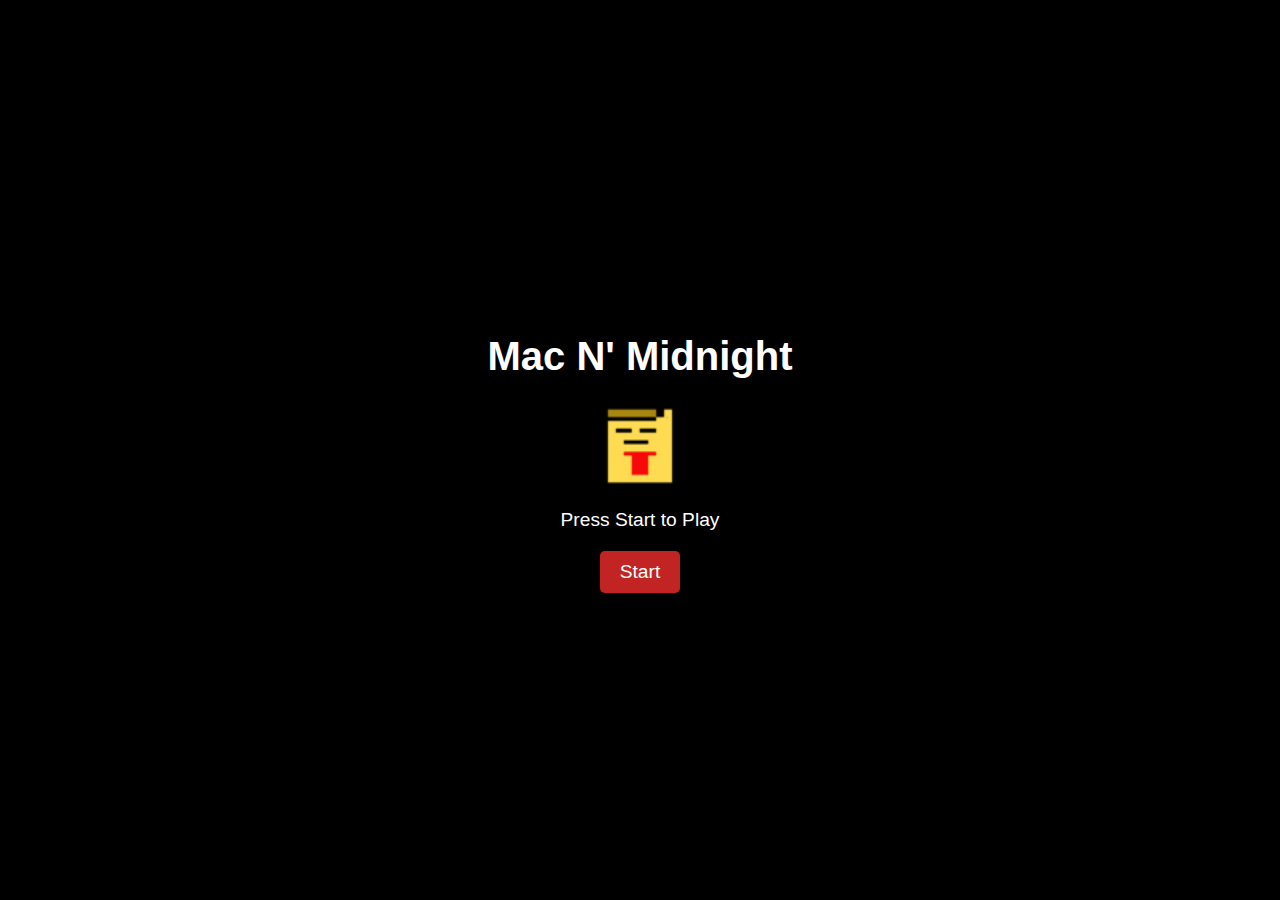
<file: index.html>
<!DOCTYPE html>
<html lang="en">
<head>
    <meta charset="UTF-8">
    <meta name="viewport" content="width=device-width, initial-scale=1.0">
    <title>Mac N' Midnight</title>
    <link rel="stylesheet" href="titlescreen.css"/>
    <link href="MacNMidnight/tscreen1.gif">
</head>
<body>
    <div class="titlescreen">
        <h1>Mac N' Midnight</h1>
        <img src="tscreen1.gif">
        <p>Press Start to Play</p>
        <a href="game.html">Start</a>
    </div>
</body>
</html>
</file>
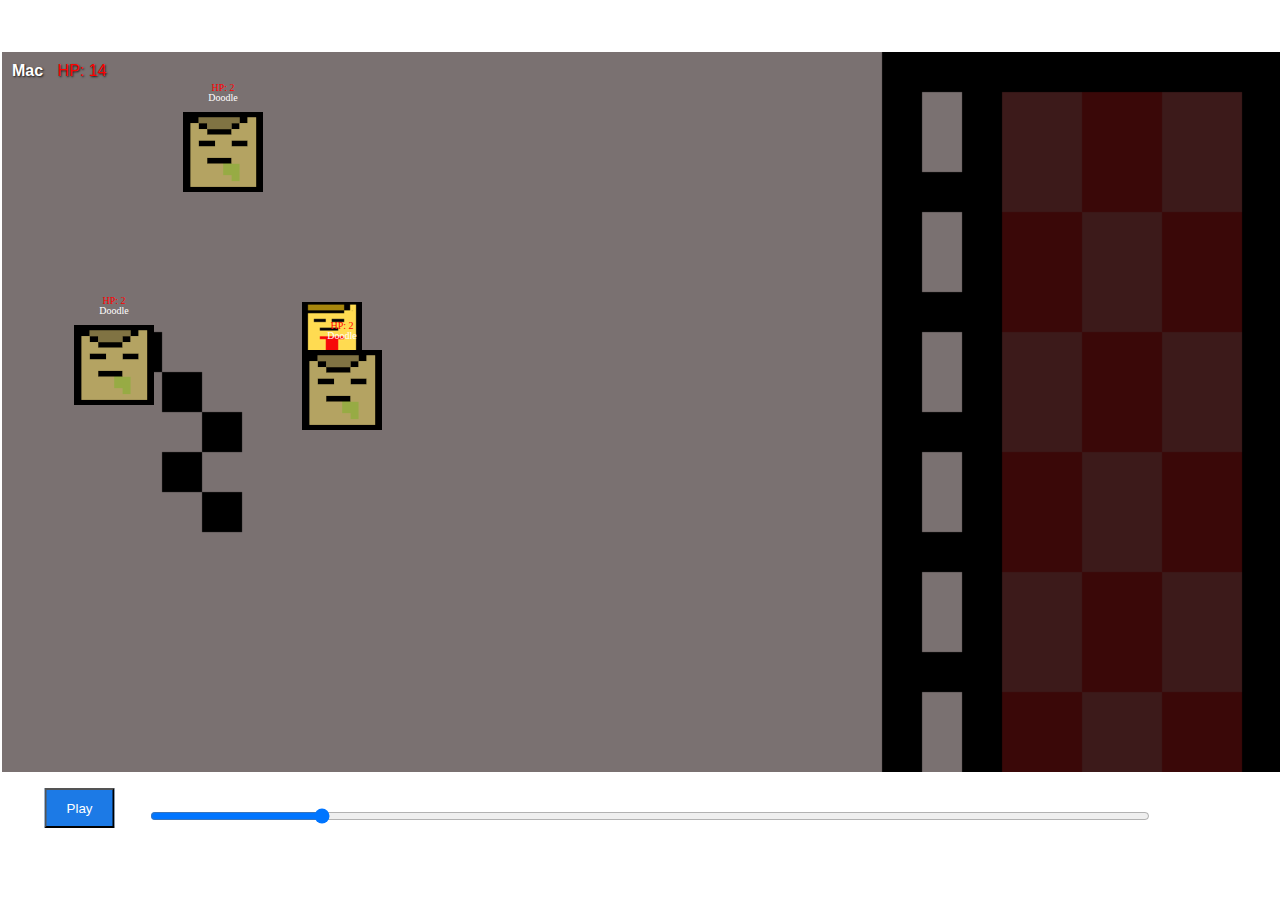
<file: game.html>
<!DOCTYPE html>
<html lang="en">
<head>
    <meta charset="UTF-8">
    <meta name="viewport" content="width=device-width, initial-scale=1.0">
    <title>Mac N' Midnight</title>
    <link rel="stylesheet" href="style.css"/>
    <link href="map.png">
    <link href="playersprites/playerneutralatk.png">
    <link href="playersprites/blk.png">
    <link href="playersprites/moveneutralsprite.png">
    <link href="playersprites/dead.png">
    <link href="enemysprites/doodle.png">
    <link href="enemysprites/enemyhitimage.png">
    <link href="bosssprites/megadoodle.png">
    <link href="bosssprites/bosshitimage.png">
    <script src="script.js" defer></script>
</head>
<body>
    <input type="range" id="volumeControl" min="0" max="3.0" step="0.1" value="0.5">
    <button id="playPauseButton">Play</button>
<audio id="attackSound" src="sounds/playerattacksound.mp3"></audio>
<audio id="blockSound" src="sounds/playerblocksound.mp3"></audio>
<audio id="collisionSound" src="sounds/enemycollisionsound.mp3"></audio>
    <div id="game-container">
        <div id="player"></div>
        <div id="player-info">
            <span id="player-name">Player Name</span>
            <span id="player-hp">HP: 15</span>
            <div id="victory-message" style="display: none;"></div>
        </div>
    </div>
</body>
</html>
</file>
<file: titlescreen.css>
body {
    margin: 0;
    padding: 0;
    font-family: 'Arial', sans-serif;
    background-color: #000; 
    color: #fff; 
    text-align: center;
    display: flex;
    align-items: center;
    justify-content: center;
    height: 100vh;
}

.titlescreen {
    max-width: 600px;
}

h1 {
    font-size: 2.5em;
}

p {
    font-size: 1.2em;
    margin-bottom: 20px;
}

a {
    display: inline-block;
    padding: 10px 20px;
    background-color: rgb(194, 36, 36); 
    color: #fff; 
    text-decoration: none;
    font-size: 1.2em;
    border-radius: 5px;
    transition: background-color 0.3s ease;
}

a:hover {
    background-color: rgb(14, 119, 0); 
}
</file>
<file: style.css>
body {
  margin: 0;
  overflow: hidden;
}

#volumeControl {
  position: fixed;
  bottom: 8%;
  left: 50%;
  transform: translateX(-50%);
  height: 20px;
  width: 1000px;
  margin-left: 10px;
  margin-right: 10px;
  background: #333
}

#playPauseButton { 
  position: fixed;
  bottom: 8%;
  left: 50%;
  transform: translateX(-865%);
  height: 40px;
  width: 70px;
  margin-left: 10px;
  margin-right: 10px;
  background-color: rgb(28, 122, 230);
  color: #fff;

}


#game-container {
  position: relative;
  width: 1280px;
  height: 720px;
  margin: 50px auto;
  background-color: gray;
  background-image: url("map.png");
  background-size: cover;
  border: 2px solid #fff;
}

#player {
  position: absolute;
  width: 60px;
  height: 60px;
  background-color: #00f;
  background-image: url("playersprites/moveneutralsprite.png");
}

#player-sprite {
  width: 60px; 
  height: 60px;
  transition: transform 0.2s ease;
  
}

#player-info {
  position: absolute;
  top: 10px;
  left: 10px;
  color: white;
  font-family: Arial, sans-serif;
  font-size: 16px;
  text-shadow: 1px 1px 2px rgba(0, 0, 0, 0.8);
}

#player-name {
  font-weight: bold;
  margin-right: 10px;
}

#player-hp {
  color: #ff0000; 
}


.enemy {
  position: absolute;
  width: 80px;
  height: 80px;
  background-color: #f00;
  background-image: url("enemysprites/doodle.png");
}

.boss {
  position: absolute;
  width: 120px;
  height: 120px;
  background-color: purple;
  background-image: url("bosssprites/megadoodle.png");
}

.enemy-name,
.boss-name {
  position: absolute;
  top: -20px; 
  width: 100%;
  text-align: center;
  font-size: 10px;
  color: #fff; 
}

.enemy-hp,
.boss-hp {
  position: absolute;
  top: -30px; 
  width: 100%;
  text-align: center;
  font-size: 10px;
  color: #f00; 
}


#victory-message {
  display: none;
  position: fixed;
  top: 50%;
  left: 50%;
  transform: translate(-50%, -50%);
  background-color: #4caf50; 
  color: white;
  padding: 20px;
  text-align: center;
  font-size: 18px;
  border-radius: 10px;
  box-shadow: 0 4px 8px rgba(0, 0, 0, 0.1);
}

#victory-message::after {
  display: block;
  font-size: 40px;
  margin-top: 10px;
  color: #fff;
}

#victory-message.hidden {
  display: none;
}

.modal {
  display: flex;
  align-items: center;
  justify-content: center;
  position: fixed;
  top: 0;
  left: 0;
  width: 100%;
  height: 100%;
  color: #f00;
  background-color: rgba(0, 0, 0, 0.5);
}

.modal-content {
  background-color: #fff;
  padding: 20px;
  border-radius: 5px;
  text-align: center;
}

button {
  padding: 10px 20px;
  margin-top: 10px;
  cursor: pointer;
}
</file>
